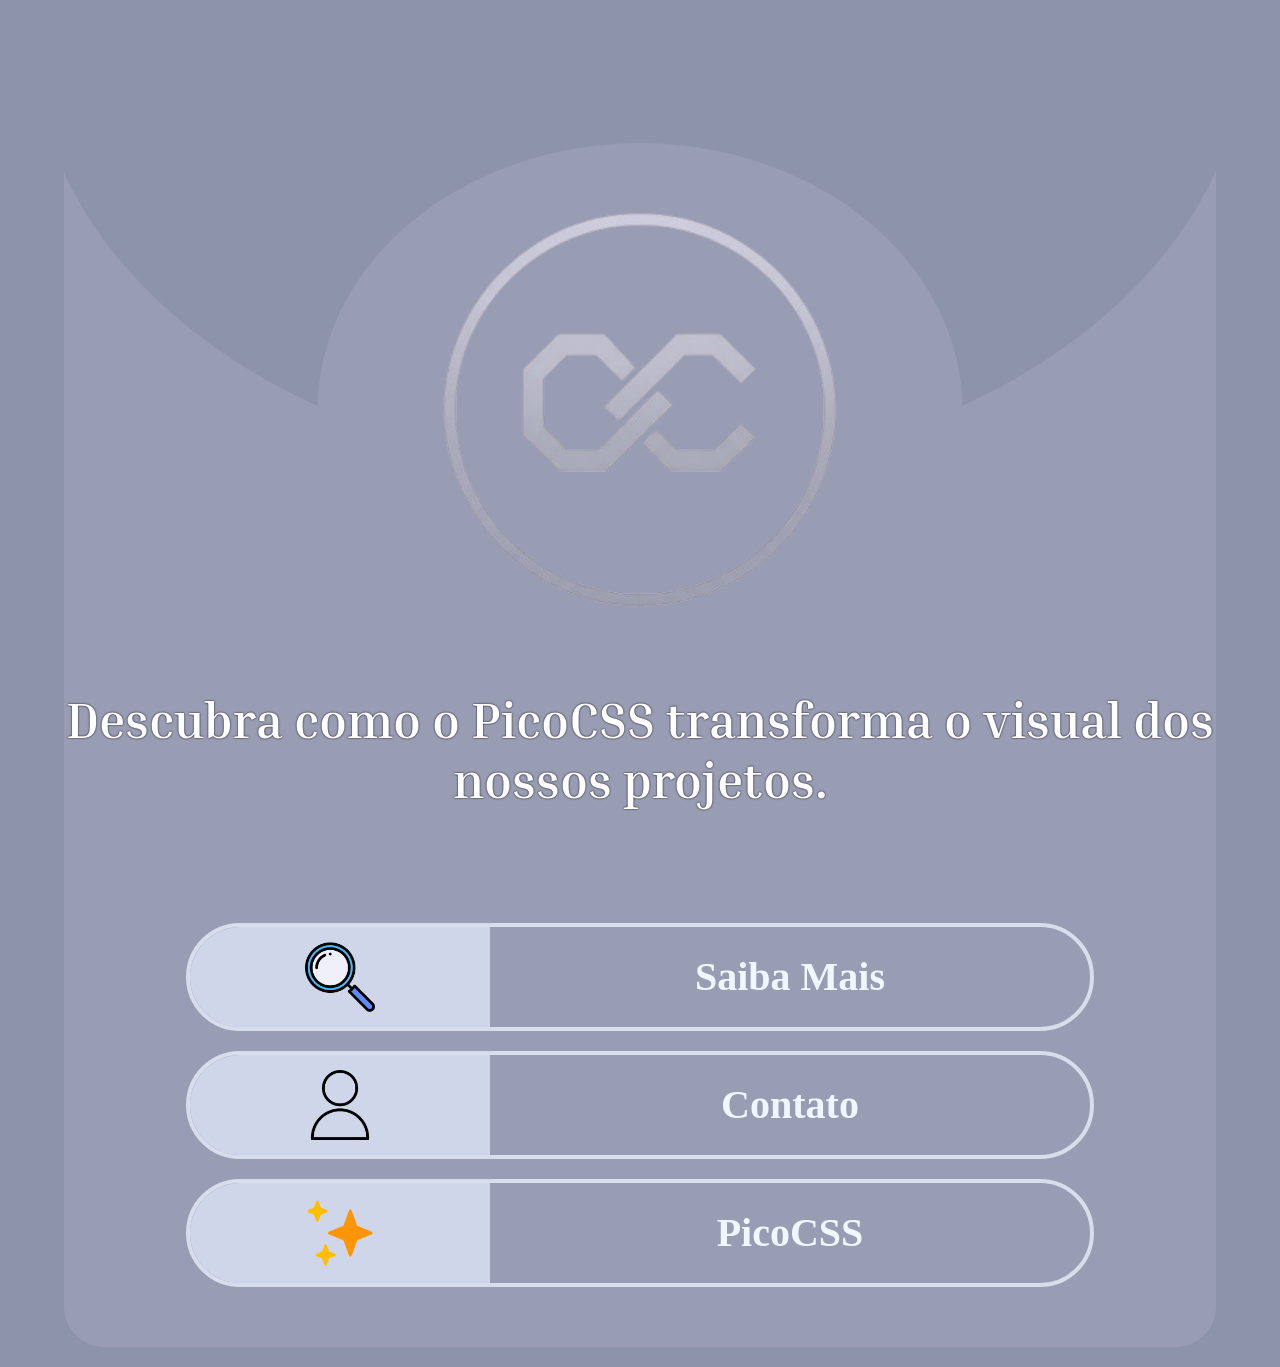
<file: index.html>
<!DOCTYPE html>
<html lang="pt-br">

<head>
    <meta charset="UTF-8">
    <meta name="viewport" content="width=device-width, initial-scale=1.0">
    <title>PicoCss</title>
    <link rel="shortcut icon" href="imagens/pico.png" type="image/x-icon">
    <link rel="stylesheet" href="estilos/style-secund.css">
</head>

<body>
    <header >
        <img id="logo" src="imagens/Logo.png" alt="Logotipo da marca">
    </header>
    <main>
        <h1 class="tituloy">Descubra como o PicoCSS transforma o visual dos nossos projetos.</h1>
        <div class="todosbotoes">
            <div class="botao1">
                <a class="botao" href="Pagina-secund.html">
                <div class="icone">
                    <img src="imagens/lupa.png" alt="Buscar">
                </div>
                <span class="textinho">Saiba Mais</span>
                </a>
            </div>
            <div class="botao1">
                <a class="botao" href="perfil.html">
                <div class="icone">
                    <img src="imagens/user.png" alt="Contato">
                </div>
                <span class="textinho">Contato</span>
                </a>
            </div>
            <div class="botao1">
                <a class="botao" href="pico.html">
                <div class="icone">
                    <img src="imagens/pico.png" alt="pico">
                </div>
                <span class="textinho">PicoCSS</span>
                </a>
            </div>
        </div>
    </main>
</body>
</html>
</file>
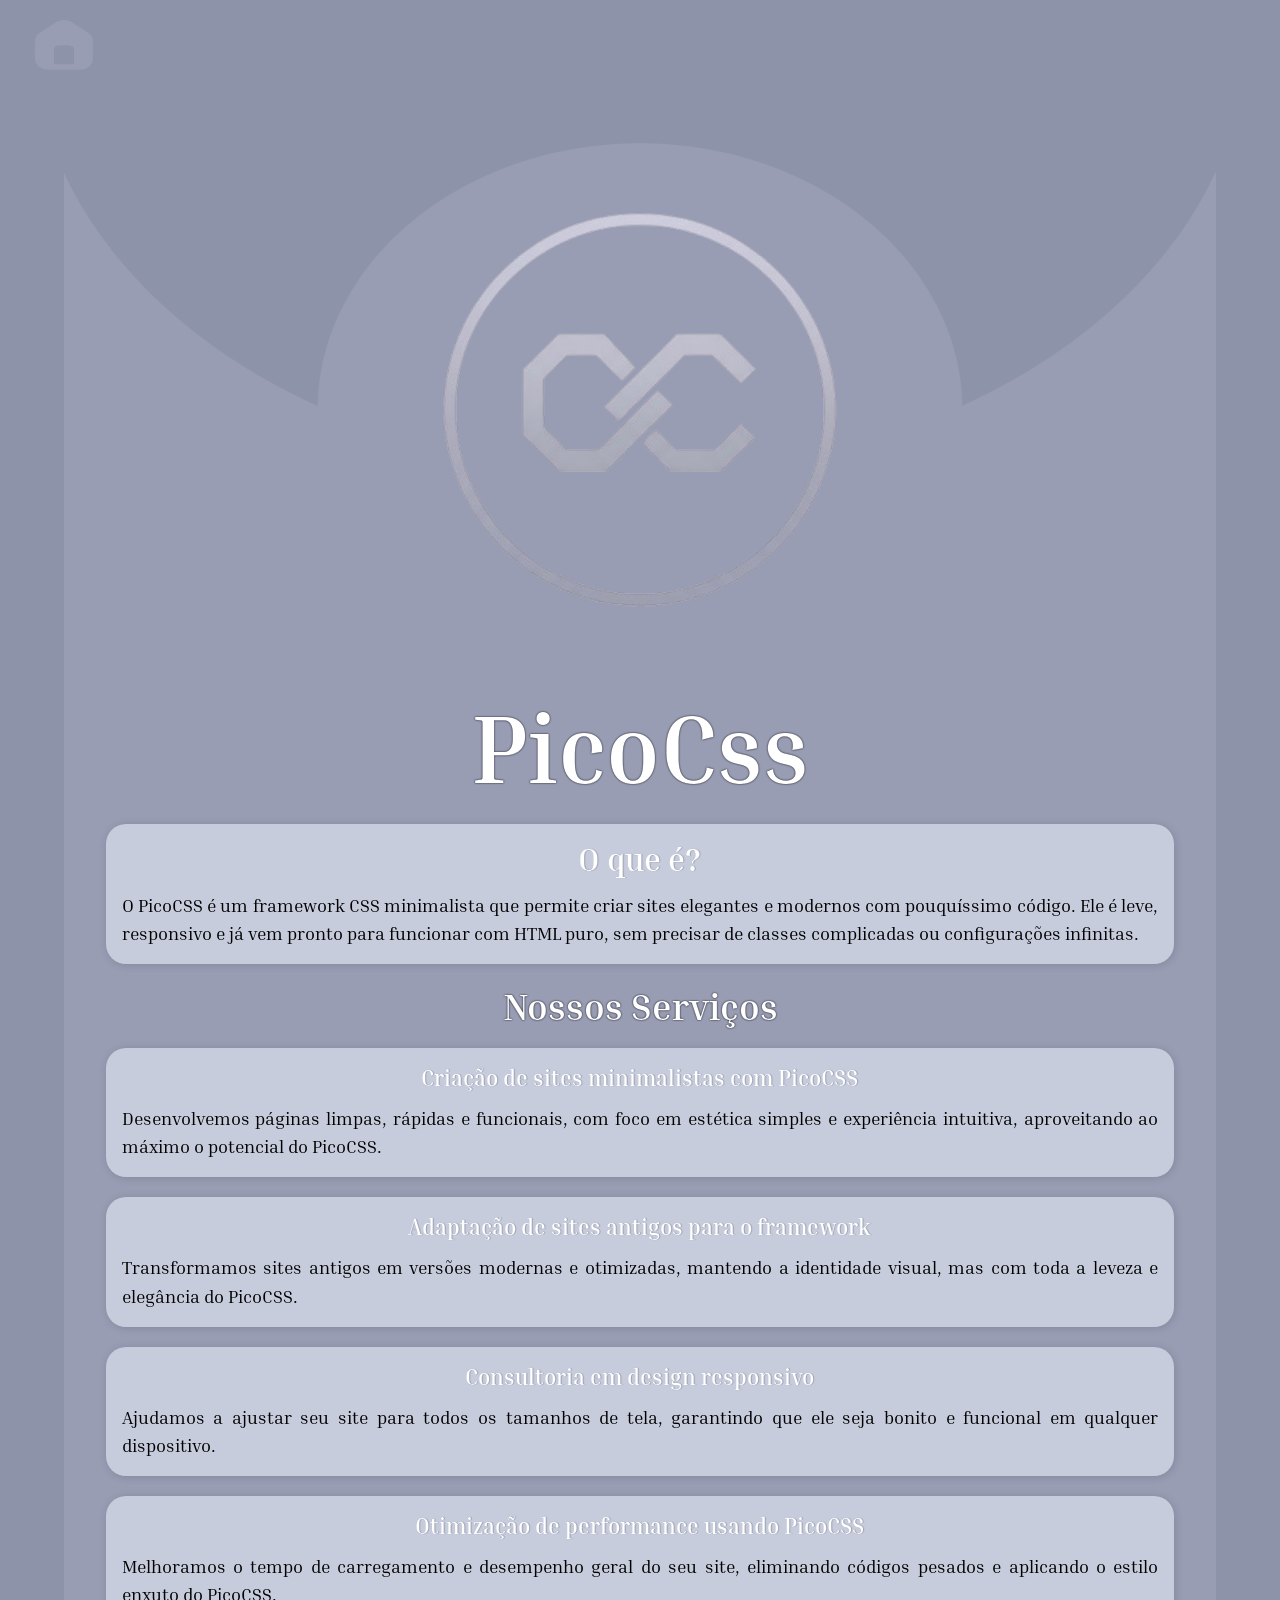
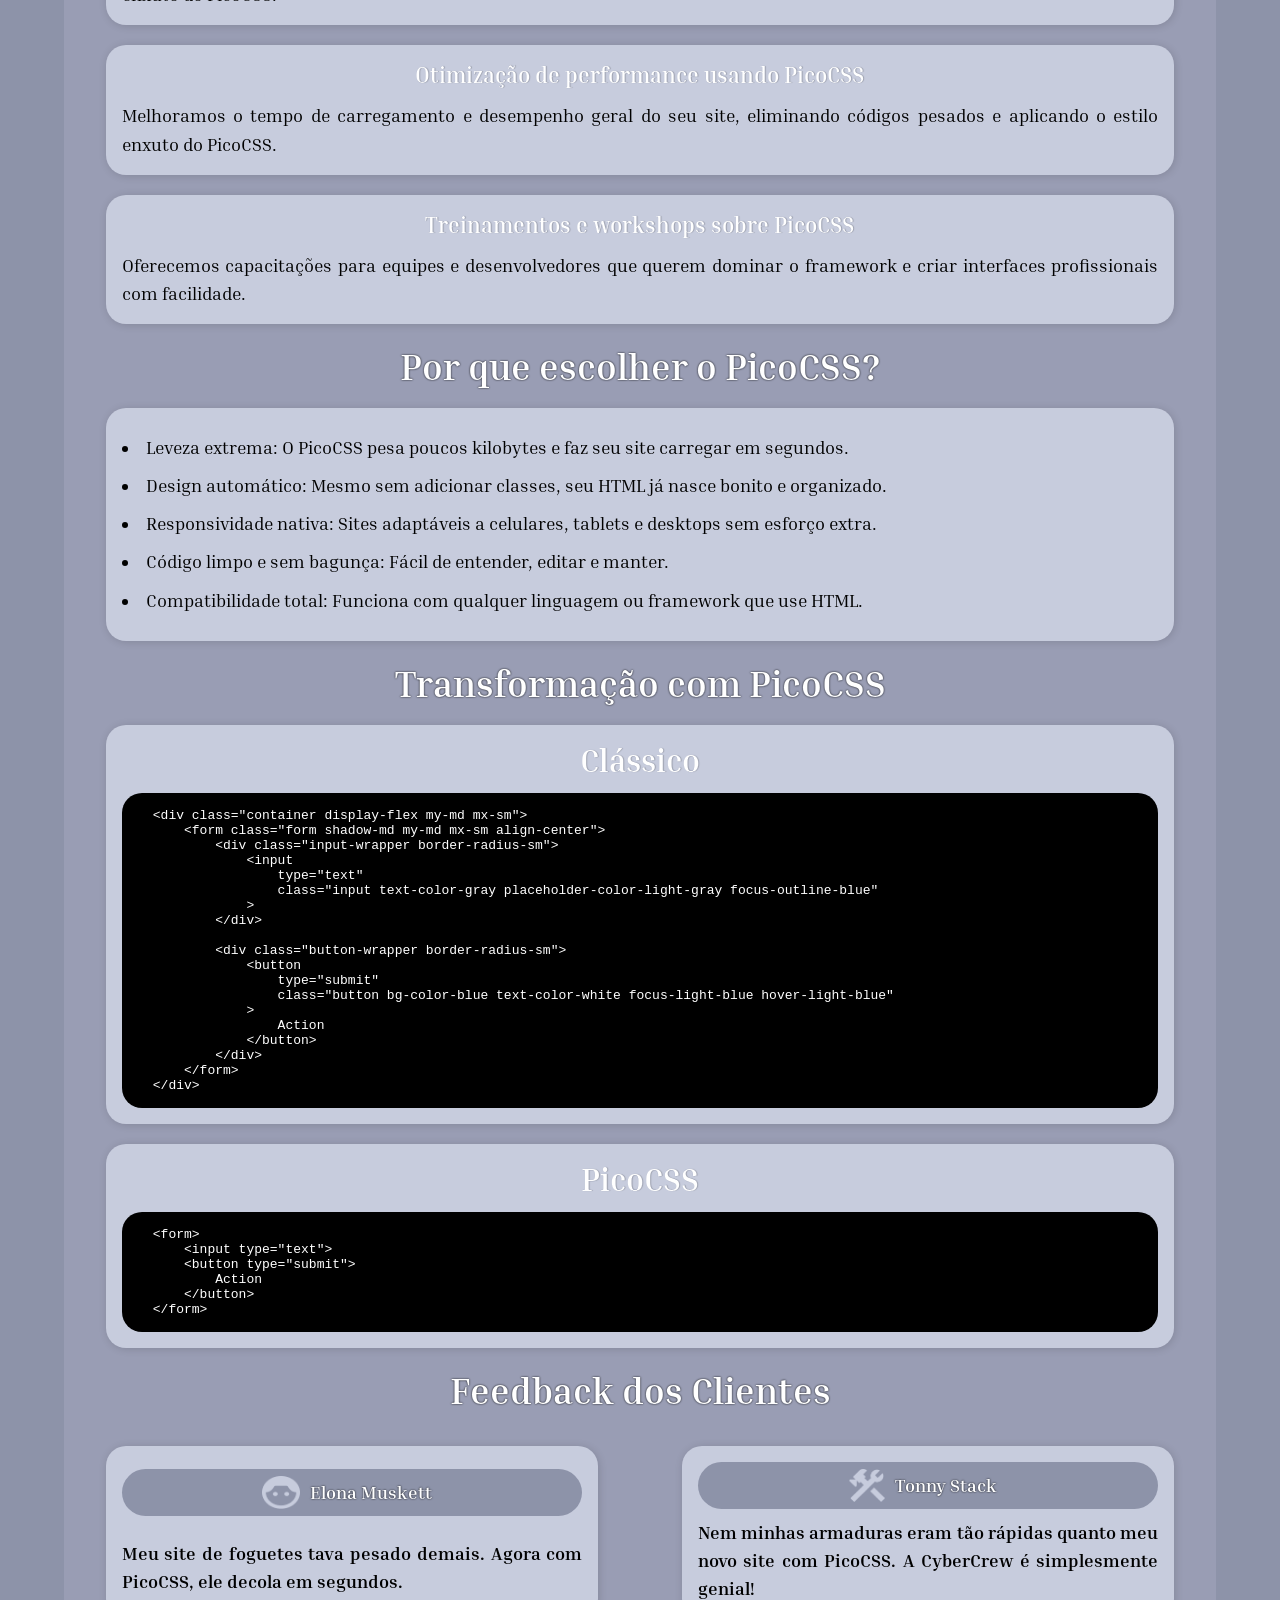
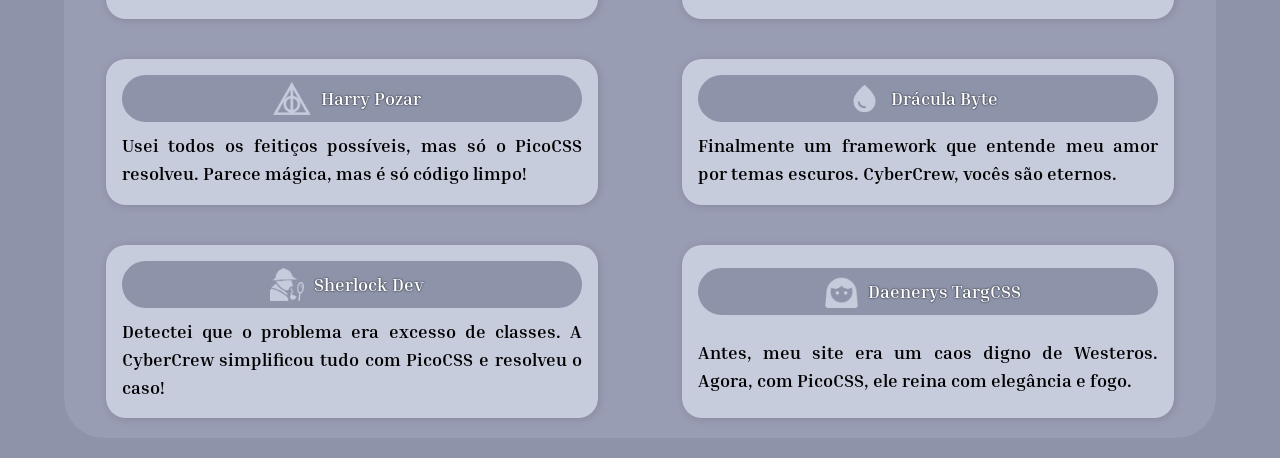
<file: picossc-main/picossc-main/index.html>
<!DOCTYPE html>
<html lang="en">

<head>
    <meta charset="UTF-8">
    <meta name="viewport" content="width=device-width, initial-scale=1.0">
    <title>PicoCss</title>
    <link rel="stylesheet" href="estilos/style-secund.css">
</head>

<body>
    <header >
        <a href="indexprincipal.html"><img id="home" src="imagens/home.png" alt="Voltar"></a>
        <img id="logo" src="imagens/Logo.png" alt="Logotipo da marca">
    </header>
    <main>
        <h1>PicoCss</h1>
        <div id="introducao" class="balao">
            <h3>O que é?</h3>
            <p>O PicoCSS é um framework CSS minimalista que permite criar sites elegantes e modernos com pouquíssimo
                código. Ele é leve, responsivo e já vem pronto para funcionar com HTML puro, sem precisar de classes
                complicadas ou configurações infinitas.</p>
        </div> <!-- Fim da Section-->

        <h2>Nossos Serviços</h2>
        <div id="servicos">
            <div class="balao">
                <h4>Criação de sites minimalistas com PicoCSS</h4>
                <p>Desenvolvemos páginas limpas, rápidas e funcionais, com foco em estética simples e experiência
                    intuitiva, aproveitando ao máximo o potencial do PicoCSS.</p>
            </div>
            <div class="balao">
                <h4>Adaptação de sites antigos para o framework</h4>
                <p>Transformamos sites antigos em versões modernas e otimizadas, mantendo a identidade visual, mas com
                    toda a leveza e elegância do PicoCSS.</p>
            </div>
            <div class="balao">
                <h4>Consultoria em design responsivo</h4>
                <p>Ajudamos a ajustar seu site para todos os tamanhos de tela, garantindo que ele seja bonito e
                    funcional em qualquer dispositivo.</p>
            </div>
            <div class="balao">
                <h4>Otimização de performance usando PicoCSS</h4>
                <p>Melhoramos o tempo de carregamento e desempenho geral do seu site, eliminando códigos pesados e
                    aplicando o estilo enxuto do PicoCSS.</p>
            </div>
            <div class="balao">
                <h4>Otimização de performance usando PicoCSS</h4>
                <p>Melhoramos o tempo de carregamento e desempenho geral do seu site, eliminando códigos pesados e
                    aplicando o estilo enxuto do PicoCSS.</p>
            </div>
            <div class="balao">
                <h4>Treinamentos e workshops sobre PicoCSS</h4>
                <p>Oferecemos capacitações para equipes e desenvolvedores que querem dominar o framework e criar
                    interfaces profissionais com facilidade.</p>
            </div>
        </div> <!-- Fim da Section-->
        <h2>Por que escolher o PicoCSS?</h2>
        <div id="garantia" class="balao">
            <div>
                <ul>
                    <li>Leveza extrema: O PicoCSS pesa poucos kilobytes e faz seu site carregar em segundos.</li>
                    <li>Design automático: Mesmo sem adicionar classes, seu HTML já nasce bonito e organizado.</li>
                    <li>Responsividade nativa: Sites adaptáveis a celulares, tablets e desktops sem esforço extra.</li>
                    <li>Código limpo e sem bagunça: Fácil de entender, editar e manter.</li>
                    <li>Compatibilidade total: Funciona com qualquer linguagem ou framework que use HTML.</li>
                </ul>
            </div>
        </div> <!-- Fim da Section-->

        <h2>Transformação com PicoCSS</h2>
        <div id="funcionalidade">
            <div class="balao">
                <h3>Clássico</h3>
                <div class="codigo">
    <pre><code>
    &lt;div class="container display-flex my-md mx-sm"&gt;
        &lt;form class="form shadow-md my-md mx-sm align-center"&gt;
            &lt;div class="input-wrapper border-radius-sm"&gt;
                &lt;input
                    type="text"
                    class="input text-color-gray placeholder-color-light-gray focus-outline-blue"
                &gt;
            &lt;/div&gt;
    
            &lt;div class="button-wrapper border-radius-sm"&gt;
                &lt;button
                    type="submit"
                    class="button bg-color-blue text-color-white focus-light-blue hover-light-blue"
                &gt;
                    Action
                &lt;/button&gt;
            &lt;/div&gt;
        &lt;/form&gt;
    &lt;/div&gt;
    </code></pre>
                </div>
            </div>
            <div class="balao">
                <h3>PicoCSS</h3>
                <div class="codigo">
    <pre><code>
    &lt;form&gt;
        &lt;input type="text"&gt;
        &lt;button type="submit"&gt;
            Action
        &lt;/button&gt;
    &lt;/form&gt;
    </code></pre>
                </div>
            </div>
        </div> <!-- Fim da Section-->
        <h2>Feedback dos Clientes</h2>
        <div id="feedback">
            <div class="balao">
                <div class="user">
                    <img src="imagens/usuarios/elona.png" alt="Foto de perfil">
                    <strong>Elona Muskett</strong>
                </div>
                <div class="comment">
                    <p>Meu site de foguetes tava pesado demais. Agora com PicoCSS, ele decola em segundos.</p>
                </div>
            </div>
            <div class="balao">
                <div class="user">
                    <img src="imagens/usuarios/tonny.png" alt="Foto de perfil">
                    <strong>Tonny Stack</strong>
                </div>
                <div class="comment">
                    <p>Nem minhas armaduras eram tão rápidas quanto meu novo site com PicoCSS. A CyberCrew é
                        simplesmente genial!</p>
                </div>
            </div>
            <div class="balao">
                <div class="user">
                    <img src="imagens/usuarios/harre.png" alt="Foto de perfil">
                    <strong>Harry Pozar</strong>
                </div>
                <div class="comment">
                    <p>Usei todos os feitiços possíveis, mas só o PicoCSS resolveu. Parece mágica, mas é só código
                        limpo!</p>
                </div>
            </div>
            <div class="balao">
                <div class="user">
                    <img src="imagens/usuarios/drácula.png" alt="Foto de perfil">
                    <strong>Drácula Byte</strong>
                </div>
                <div class="comment">
                    <p>Finalmente um framework que entende meu amor por temas escuros. CyberCrew, vocês são eternos.</p>
                </div>
            </div>
            <div class="balao">
                <div class="user">
                    <img src="imagens/usuarios/sherlock.png" alt="Foto de perfil">
                    <strong>Sherlock Dev</strong>
                </div>
                <div class="comment">
                    <p>Detectei que o problema era excesso de classes. A CyberCrew simplificou tudo com PicoCSS e
                        resolveu o caso!</p>
                </div>
            </div>
            <div class="balao">
                <div class="user">
                    <img src="imagens/usuarios/daenerys.png" alt="Foto de perfil">
                    <strong>Daenerys TargCSS</strong>
                </div>
                <div class="comment">
                    <p>Antes, meu site era um caos digno de Westeros. Agora, com PicoCSS, ele reina com elegância e
                        fogo.</p>
                </div>
            </div>

        </div> <!-- Fim da Section-->
    </main>
</body>

</html>
</file>
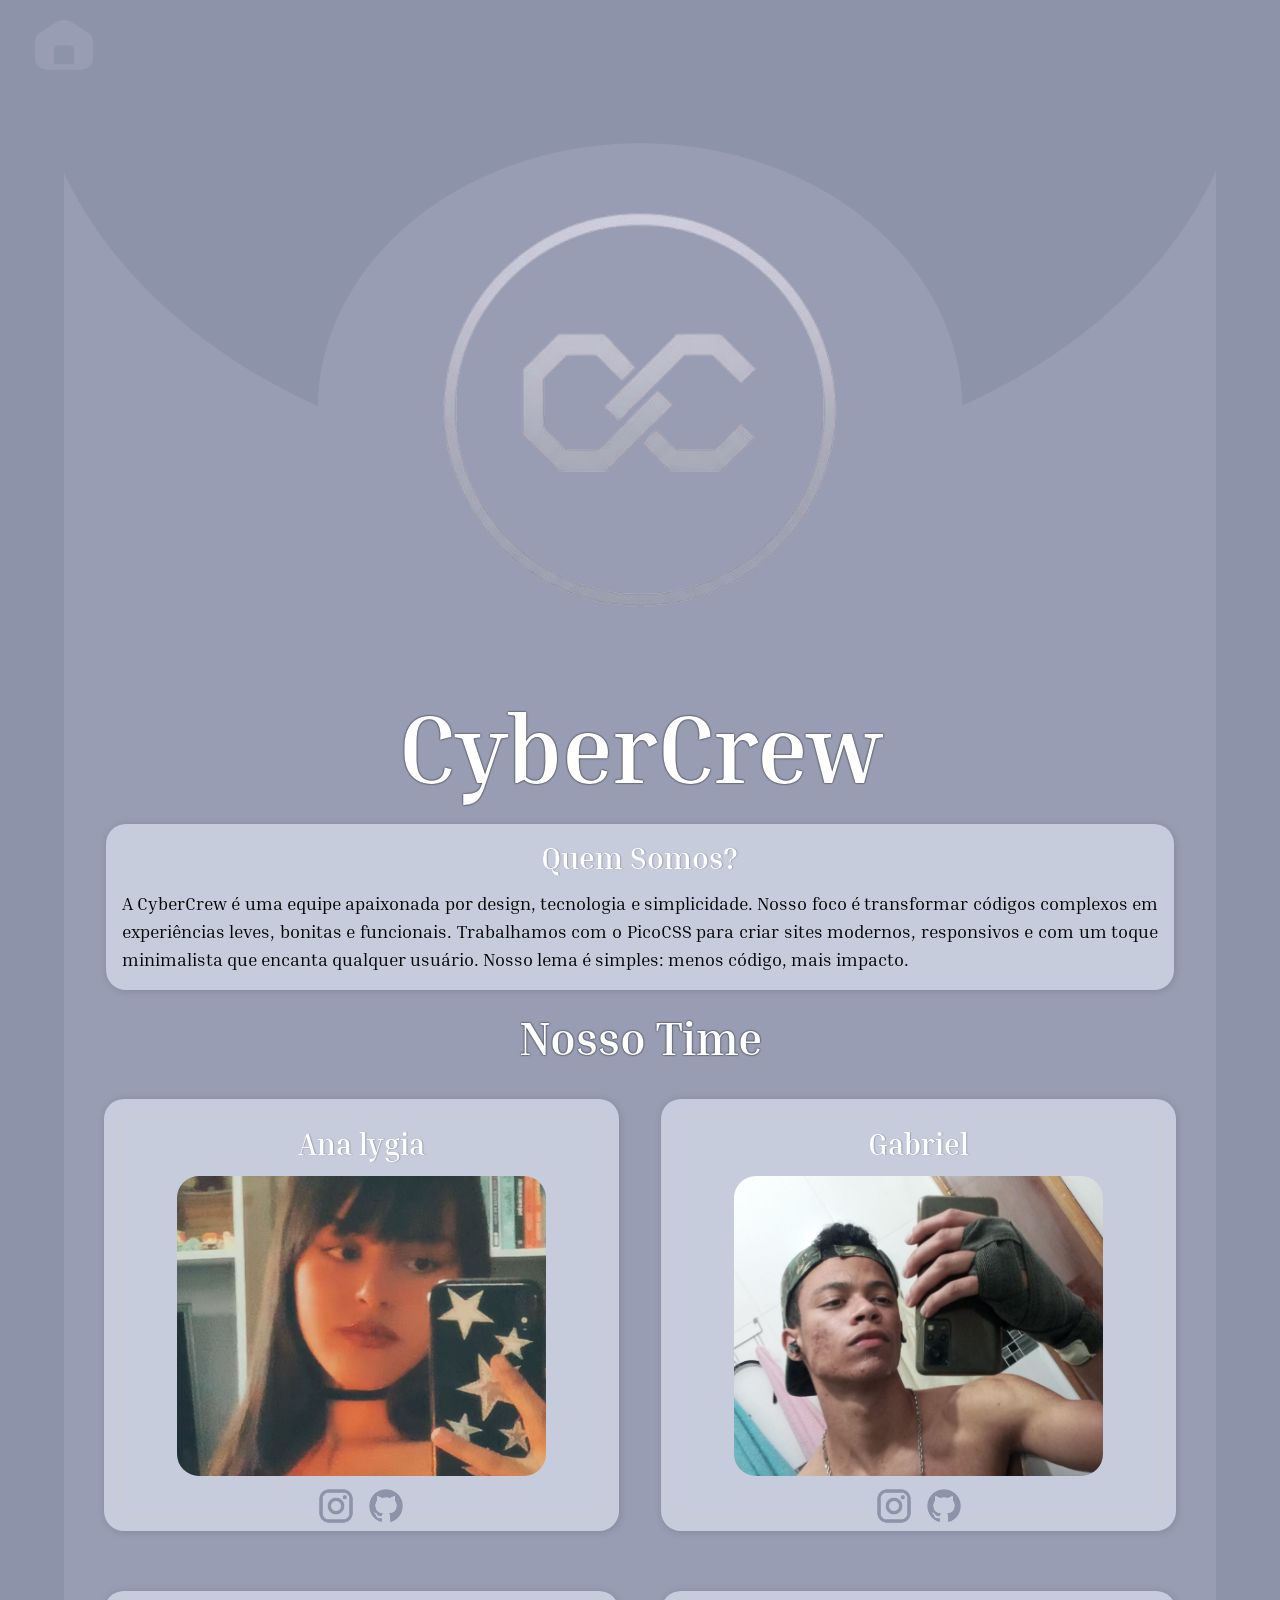
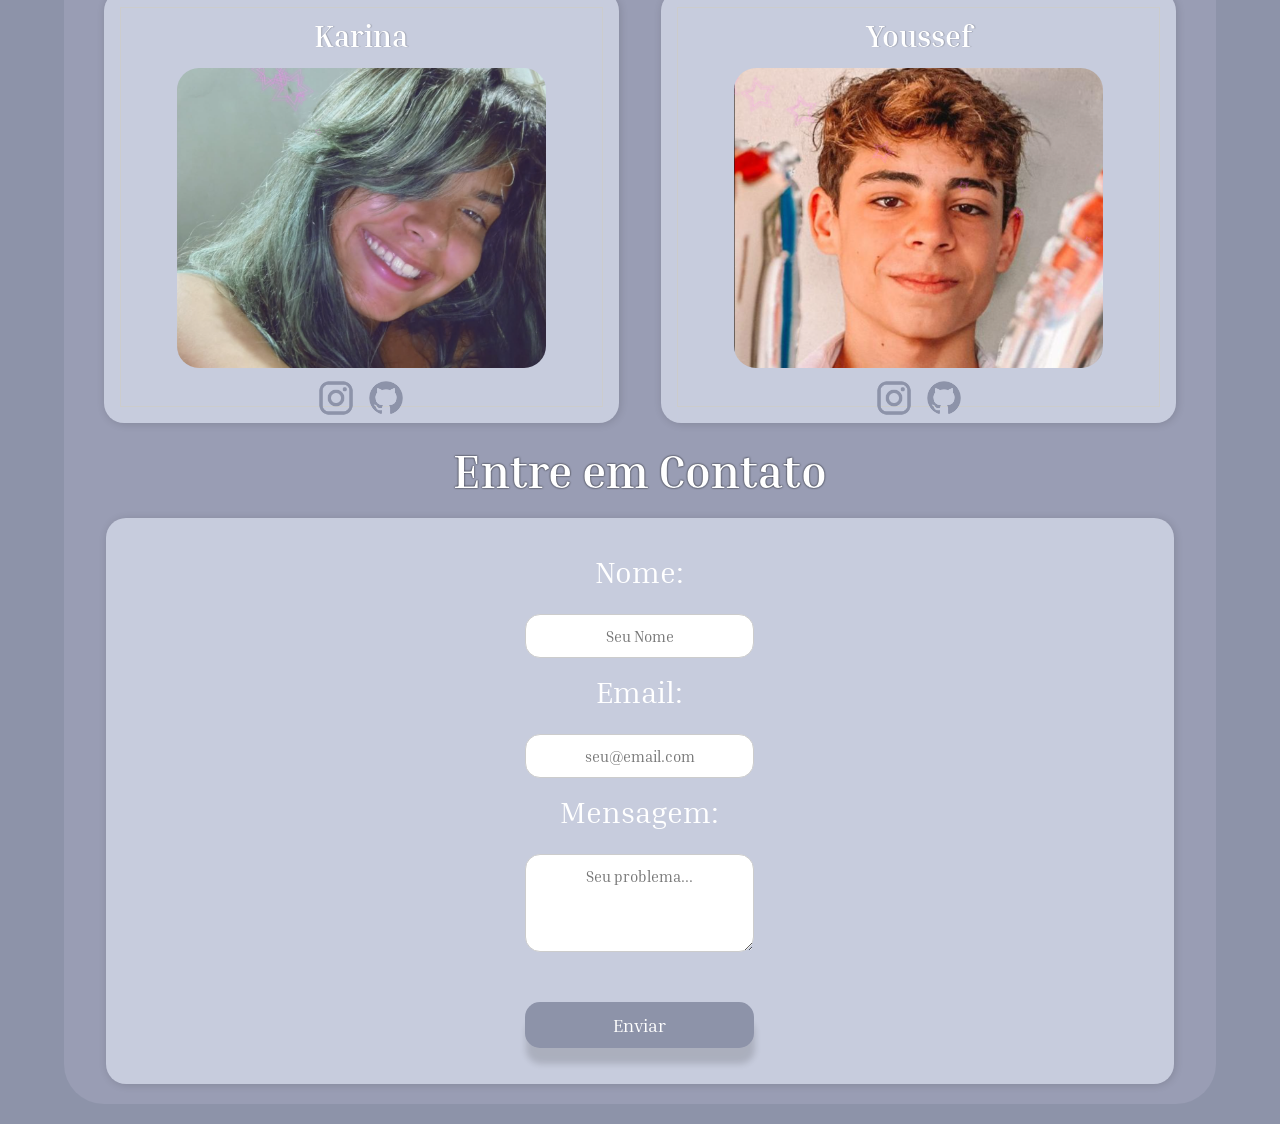
<file: perfil.html>
<!DOCTYPE html>
<html lang="en">

<head>
    <meta charset="UTF-8">
    <meta name="viewport" content="width=device-width, initial-scale=1.0">
    <link rel="stylesheet" href="estilos/perfil.css">
    <link rel="shortcut icon" href="imagens/pico.png" type="image/x-icon">
    <title>Contato</title>
</head>

<body>
    <header>
        <a href="index.html"><img id="home" src="imagens/home.png" alt="Voltar"></a>
        <img id="logo" src="imagens/Logo.png" alt="Logotipo da marca">
    </header>


    <main>
        <h1>CyberCrew</h1>
        <div id="i" class="inicio">
            <h3>Quem Somos?</h3>
            <p> A CyberCrew é uma equipe apaixonada por design, tecnologia e simplicidade. Nosso foco é transformar
                códigos complexos em experiências leves, bonitas e funcionais. Trabalhamos com o PicoCSS para criar
                sites modernos, responsivos e com um toque minimalista que encanta qualquer usuário. Nosso lema é
                simples: menos código, mais impacto.</p>
        </div>

        <h2>Nosso Time</h2>
        <div class="time">
            <div class="balao">
                <div class="membros">
                    <h3> Ana lygia</h3>
                    <img src="imagens/ana.jpg" alt="ana" style="object-position: center top;">

                    <div class="redes">
                        <a href="https://instagram.com/lyazzz.s/"><img src="imagens/insta.png" target="_blank" alt="insta-logo"></a>
                        <a href="https://github.com/AnaLyzgiaReis"><img src="imagens/gthb.png" target="_blank" alt="github-logo"></a>
                    </div>
                </div>
            </div>

            <div class="balao">
                <div class="membros">
                    <h3> Gabriel</h3>
                    <img src="imagens/gb.jpeg" alt="gabriel">
                    <div class="redes">
                        <a href="https://instagram.com/gabriel_rfqx/"><img src="imagens/insta.png" target="_blank" alt="insta-logo"></a>
                        <a href="https://github.com/haisdnsad"><img src="imagens/gthb.png" target="_blank" alt="github-logo"></a>
                    </div>
                </div>
            </div>

            <div class="balao">

                <div class="membros">
                    <h3> Karina</h3>
                    <img src="imagens/me.png" alt="eu">
                    <div class="redes">
                        <a href="https://instagram.com/k.jordan234/"><img src="imagens/insta.png" target="_blank" alt="insta-logo"></a>
                        <a href="https://github.com/Minpur-ra"><img src="imagens/gthb.png" target="_blank" alt="github-logo"></a>
                    </div>
                </div>
            </div>

            <div class="balao">
                <div class="membros">
                    <h3> Youssef</h3>
                    <img src="imagens/y.png" alt="youssef">
                    <div class="redes">
                        <a href="https://instagram.com/youssef.irj/"><img src="imagens/insta.png" target="_blank" alt="insta-logo"></a>
                        <a href="https://github.com/youssefjadallah"><img src="imagens/gthb.png" target="_blank" alt="github-logo"></a>
                    </div>
                </div>
            </div> </div>

            <h2>Entre em Contato</h2>
            <div class="balao">
                

                <section class="forms">
                    <form action="https://formspree.io/f/mkgpyzlq" method="post">
                        <label for="nome">Nome:</label> 
                        <input type="text" id="nome" name="nome" placeholder="Seu Nome" required>

                      <label for="email">Email:</label> 
                        <input type="email" id="email" name="email" placeholder="seu@email.com" required>

                       <label for="mensagem">Mensagem:</label> 
                        <textarea id="mensagem" name="mensagem" rows="4" placeholder="Seu problema..." required></textarea> <br>

                       <button type="submit">Enviar</button>
                    </form>
                </section>

            </div>
        </main>
</body>
       

</html>
</file>
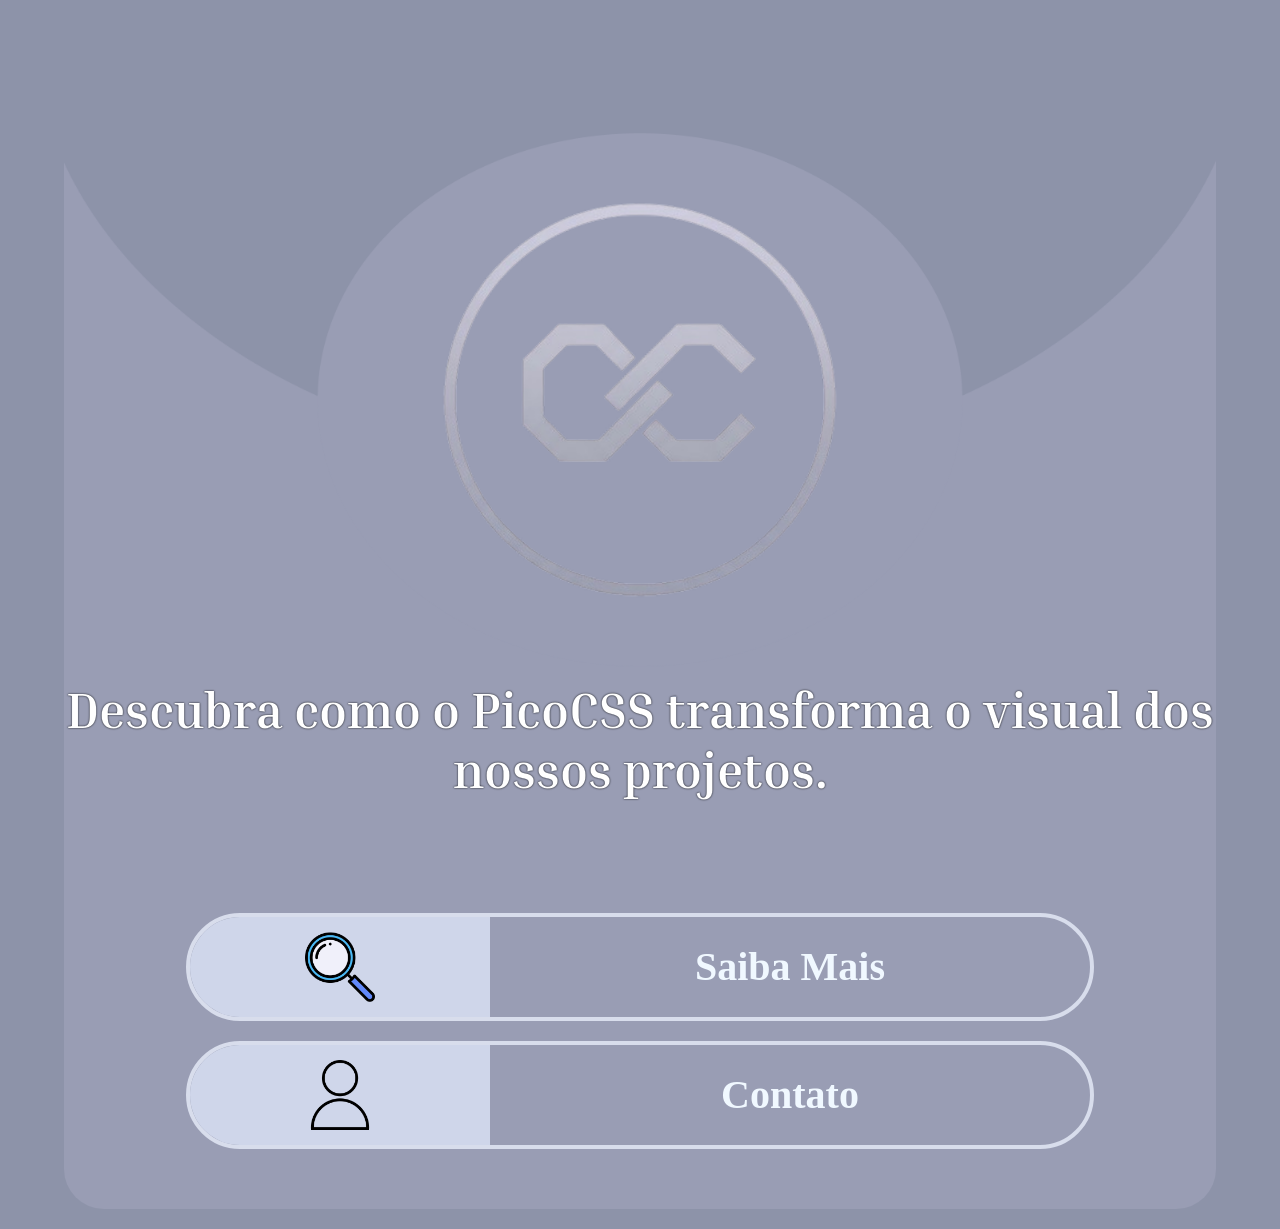
<file: picossc-main/picossc-main/indexprincipal.html>
<!DOCTYPE html>
<html lang="en">

<head>
    <meta charset="UTF-8">
    <meta name="viewport" content="width=device-width, initial-scale=1.0">
    <title>PicoCss</title>
    <link rel="stylesheet" href="estilos/style-secund.css">
</head>

<body>
    <header class="topoy">
        <img id="logo" class="logoy" src="imagens/Logo.png" alt="Logotipo da marca">
    </header>
    <main>
        <h1 class="tituloy">Descubra como o PicoCSS transforma o visual dos nossos projetos.</h1>

        <div class="todosbotoes">
            <div class="botao1">
                <a class="botao" href="index.html">
                <div class="icone">
                    <img src="imagens/lupa.png" alt="Buscar">
                </div>
                <span class="textinho">Saiba Mais</span>
            </a>
            </div>
            <div class="botao2">
                <a class="botao" href="perfil.html">
                <div class="icone">
                    <img src="imagens/user.png" alt="Contato">
                </div>
                <span class="textinho">Contato</span>
            </a>
            </div>
        </div>
    </main>
</body>

</html>
</file>
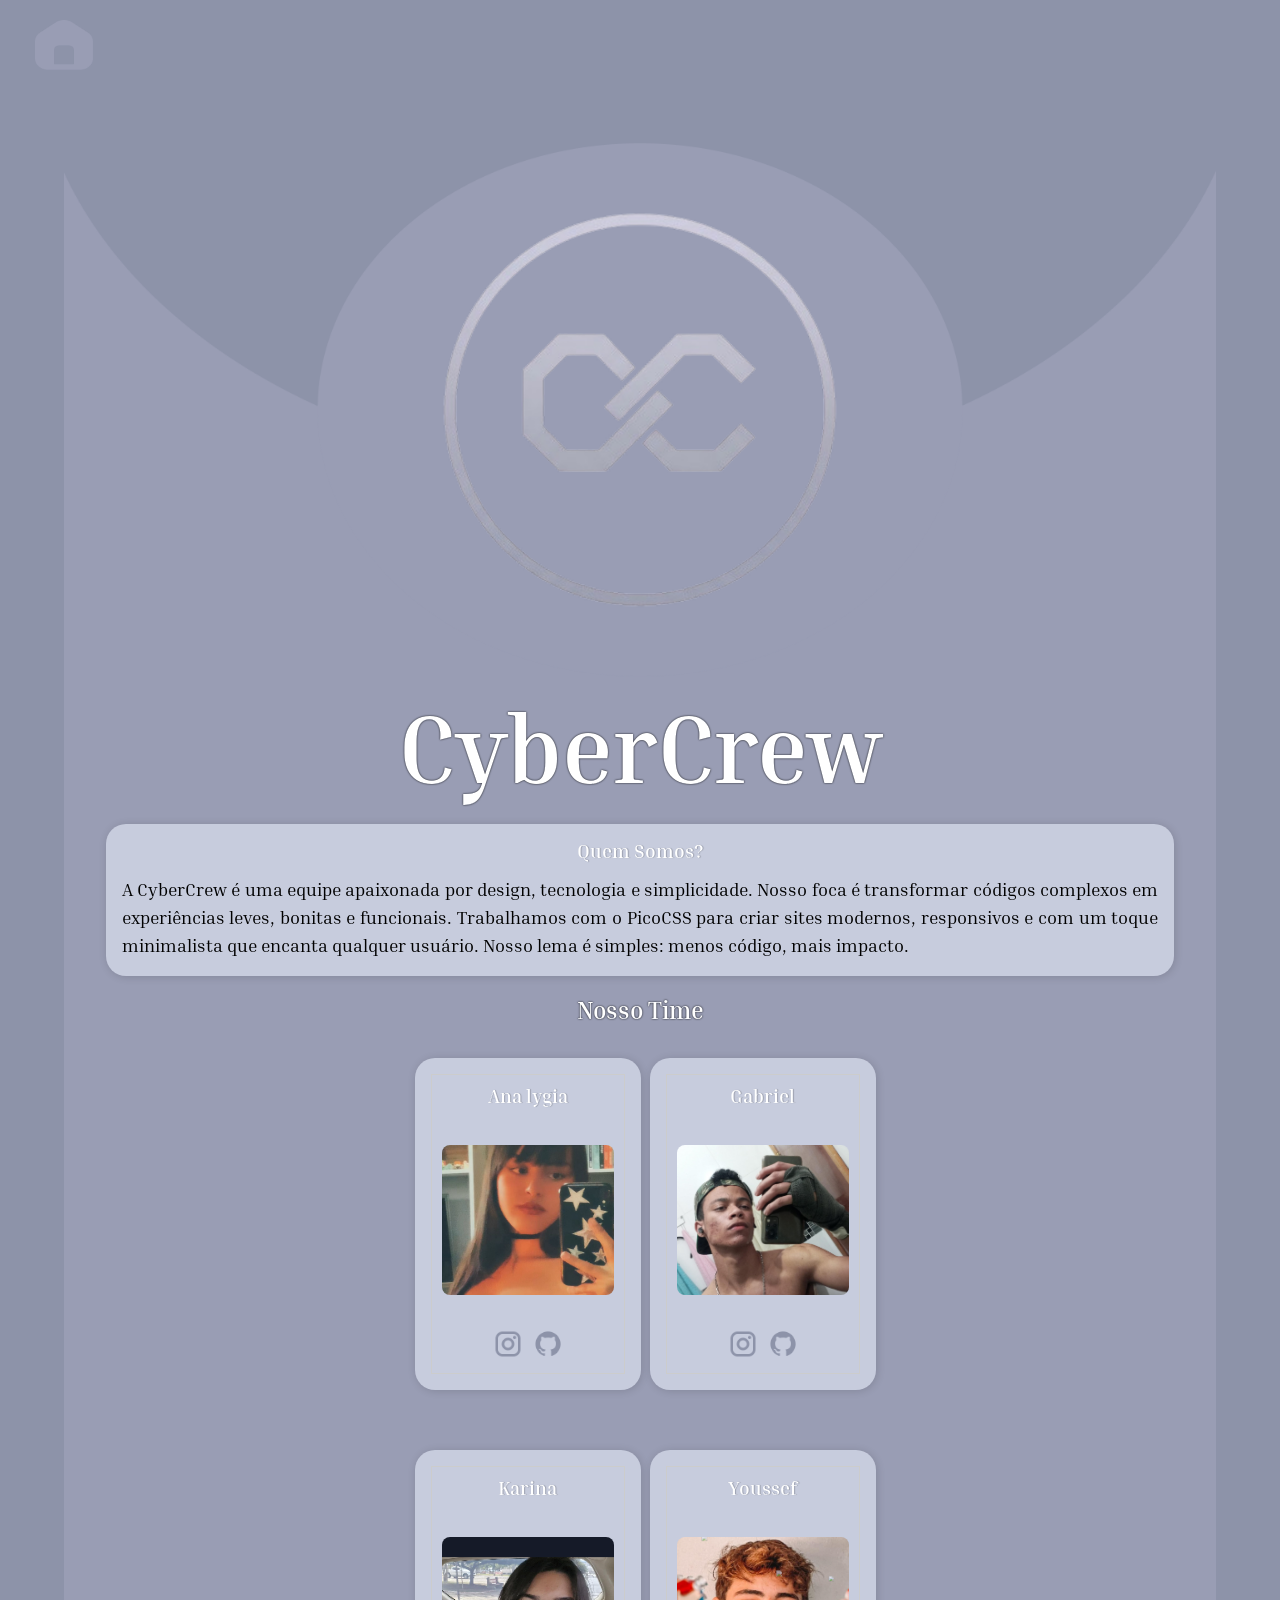
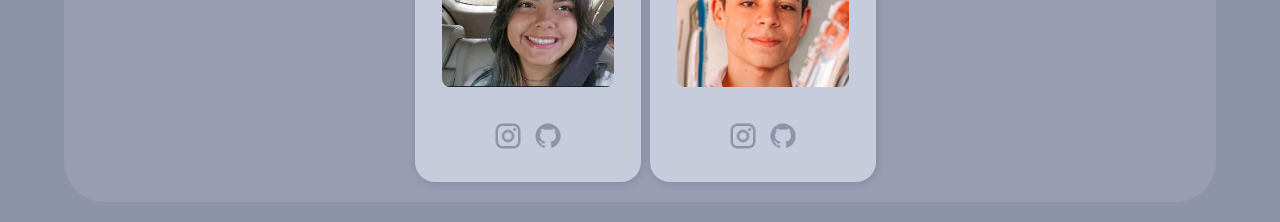
<file: picossc-main/picossc-main/perfil.html>
<!DOCTYPE html>
<html lang="en">

<head>
    <meta charset="UTF-8">
    <meta name="viewport" content="width=device-width, initial-scale=1.0">
    <link rel="stylesheet" href="estilos/perfil.css">
    <title>Contato</title>
</head>

<body>
    <header>
        <a href="indexprincipal.html"><img id="home" src="imagens/home.png" alt="Voltar"></a>
        <img id="logo" src="imagens/Logo.png" alt="Logotipo da marca">
    </header>


    <main>
        <h1>CyberCrew</h1>
        <div id="i" class="inicio">
            <h3>Quem Somos?</h3>
            <p> A CyberCrew é uma equipe apaixonada por design, tecnologia e simplicidade. Nosso foca é transformar
                códigos complexos em experiências leves, bonitas e funcionais. Trabalhamos com o PicoCSS para criar
                sites modernos, responsivos e com um toque minimalista que encanta qualquer usuário. Nosso lema é
                simples: menos código, mais impacto.</p>
        </div>

        <h2>Nosso Time</h2>
        <div class="time">
            <div class="balao">
                <div class="membros">
                    <h3> Ana lygia</h3>
                    <img src="imagens/ana.jpg" alt="ana">

                    <div class="redes">
                        <a href="instagram.com/lyazzz.s/"><img src="imagens/insta.png" alt="insta-logo"></a>
                        <a href="github.com/AnaLyzgiaReis"><img src="imagens/gthb.png" alt="github-logo"></a>
                    </div>
                </div>
            </div>

            <div class="balao">
                <div class="membros">
                    <h3> Gabriel</h3>
                    <img src="imagens/gb.jpeg" alt="gabriel">
                    <div class="redes">
                        <a href="instagram.com/gabriel_rfqx/"><img src="imagens/insta.png" alt="insta-logo"></a>
                        <a href="github.com/haisdnsad"><img src="imagens/gthb.png" alt="github-logo"></a>
                    </div>
                </div>
            </div>

            <div class="balao">

                <div class="membros">
                    <h3> Karina</h3>
                    <img src="imagens/eu.png" alt="eu">
                    <div class="redes">
                        <a href="instagram.com/k.jordan234/"><img src="imagens/insta.png" alt="insta-logo"></a>
                        <a href="github.com/Minpur-ra"><img src="imagens/gthb.png" alt="github-logo"></a>
                    </div>
                </div>
            </div>

            <div class="balao">
                <div class="membros">
                    <h3> Youssef</h3>
                    <img src="imagens/you.png" alt="youssef">
                    <div class="redes">

                        <a href="instagram.com/youssef.irj/"><img src="imagens/insta.png" alt="insta-logo"></a>
                        <a href="github.com/youssefjadallah"><img src="imagens/gthb.png" alt="github-logo"></a>
                    </div>
                </div>
            </div>
        </div>
    </main>
</body>

</html>
</file>
<file: estilos/style-secund.css>
@charset "UTF-8";

@import url('https://fonts.googleapis.com/css2?family=Inria+Serif:wght@400;700&display=swap');

:root{
    --fundo-principal: #8D93A9;
    --fundo-secundario: #999DB4;
    --baloes: #C7CCDD;
    --titulos: #FFFFFF;
    --texto: #000000;
}
*{
    padding: 0% ;
    margin: 0 ;
}
h1, h2, h3, h4, h5, h6, strong{
    color: var(--titulos) !important;
    font-family: "Inria Serif", serif !important;
    font-weight: 700 ;
    text-align: center;
    -webkit-text-stroke-width: 0.1px;
    -webkit-text-stroke-color: #828CA9;
    text-shadow: 1px 0px 1px #00000033;
    margin-bottom: 14px !important;
}
h1, h2, strong{
    text-shadow: 0px 0px 2px black;
}
p, li{
    font-family: "Inria Serif", serif !important;
    font-weight: 400 !important;
    color: var(--texto) !important;
    line-height: 1.6em;
    text-align: justify;
    font-size: 1.1em;
}   
body{
    background-color: var(--fundo-principal);
    width: 100%;
    height: 100%;
    display: grid;
    grid-template: repeat(2, auto) / minmax(5%, auto) minmax(20px, 1259px) minmax(5%, auto);
}
header{ 
    padding: 0%!important;
    background-color: var(--fundo-secundario);
    position: relative;
    grid-area: 1 / 2 / span 1 / span 1;
}
header #logo{
    width: 100%;
}
header #home{
    height: 50px;
    position: absolute;
    transform: translateX(-50%);
    z-index: 1;
    top: 20px;
    left: 0;
}

main{
    grid-area: 2 / 2 / span 1/ span 1;
    background-color: var(--fundo-secundario);
    border-radius: 0px 0px 40px 40px;
    margin-bottom: 20px;
}
main h1{
    font-size: 6em ;
}
main .balao{
    background-color: var(--baloes);
    border-radius: 20px;
    width: 90%;
    margin: 20px auto;
    padding: 16px;
    box-shadow: 1px 1px 9px #00000024;
}
main .balao h4, .balao h5{
    font-size: 1.4em;
}
main h3{
    font-size: 2em;
}
main h2{
    font-size: 2.3em;
}

main #garantia li{
    list-style-position: inside;
    list-style-type: disc;
    margin: 10px 0px;
}
main #funcionalidade .codigo{
    background-color: black;
    color: white;
    border-radius: 20px;
}

main #feedback{
    display: flex;
    flex-flow: row wrap;
    justify-content: space-around;
}
main #feedback .balao{
    width: 40%;
    display: flex;
    flex-flow: column nowrap;
    justify-content: space-around;
}
main #feedback .user{
    padding: 5px;
    display: flex;
    justify-content: center !important;
    align-items: center !important;
    background-color: var(--fundo-principal);
    border-radius: 40px;
    gap: 10px;
}
main #feedback .user img{
    height: 50px;
    border-radius: 50%;
}
main #feedback .user strong{
    margin-bottom: 0px !important;
    font-size: 1.1em;
}
main #feedback .comment > p{
    margin: 10px 0px 0px 0px;
    font-family: "Inria Serif", serif;
    font-weight: 700;
}



/* youssef: */

.topoy{
    margin-top: 70px;
}
.logoy{
    margin-top: -80px;
}

:root {
  --borda: #d8ddec;
  --botao: #cfd6ea;
  --botao2: #8D93A9;
}

.botao {
  width: 900px;
  height: 100px;
  border: 4px solid var(--borda);
  border-radius: 999px;
  display: flex;
  align-items: center;
  text-decoration: none;
  overflow: hidden;
}

.icone {
  width: 300px;
  height: 100px;
  background: var(--botao);
  display: flex;
  align-items: center;
  justify-content: center;
}

.icone img {
  width: 70px;
  height: 70px;
}

.botao span {
  flex: 1;
  height: 100%;
  display: flex;
  align-items: center;
  justify-content: center;
  font-family: "Merriweather", serif;
  font-weight: 700;
  font-size: 40px;
  color: aliceblue;
}

.botao:hover span {
  filter: brightness(1.05);
}

.todosbotoes{
    display: flex;
    flex-direction: column;
    align-items: center;
    justify-content: center;
    padding-top: 100px;
    gap: 20px;
    margin-bottom: 60px;
}

.botao1 :hover{
  scale: 1.10;
}
.botao2 :hover{
  scale: 1.10;
}
.tituloy{
    font-size: 50px;
}
.botao3 :hover{
    scale: 1.10;
}
</file>
<file: picossc-main/picossc-main/estilos/style-secund.css>
@charset "UTF-8";

@import url('https://fonts.googleapis.com/css2?family=Inria+Serif:wght@400;700&display=swap');

:root{
    --fundo-principal: #8D93A9;
    --fundo-secundario: #999DB4;
    --baloes: #C7CCDD;
    --titulos: #FFFFFF;
    --texto: #000000;
}
*{
    padding: 0%;
    margin: 0;
}
h1, h2, h3, h4, h5, h6, strong{
    color: var(--titulos);
    font-family: "Inria Serif", serif;
    font-weight: 700;
    text-align: center;
    -webkit-text-stroke-width: 0.1px;
    -webkit-text-stroke-color: #828CA9;
    text-shadow: 1px 0px 1px #00000033;
    margin-bottom: 14px;
}
h1, h2, strong{
    text-shadow: 0px 0px 2px black;
}
p, li{
    font-family: "Inria Serif", serif;
    font-weight: 400;
    color: var(--texto);
    line-height: 1.6em;
    text-align: justify;
    font-size: 1.1em;
}   
body{
    background-color: var(--fundo-principal);
    width: 100%;
    height: 100%;
    display: grid;
    grid-template: repeat(2, auto) / minmax(5%, auto) minmax(20px, 1259px) minmax(5%, auto);
}
header{ 
    background-color: var(--fundo-secundario);
    position: relative;
    grid-area: 1 / 2 / span 1 / span 1;
}
header #logo{
    width: 100%;
}
header #home{
    height: 50px;
    position: absolute;
    transform: translateX(-50%);
    z-index: 1;
    top: 20px;
    left: 0;
}

main{
    grid-area: 2 / 2 / span 1/ span 1;
    background-color: var(--fundo-secundario);
    border-radius: 0px 0px 40px 40px;
    margin-bottom: 20px;
}
main h1{
    font-size: 6em;
}
main .balao{
    background-color: var(--baloes);
    border-radius: 20px;
    width: 90%;
    margin: 20px auto;
    padding: 16px;
    box-shadow: 1px 1px 9px #00000024;
}
main .balao h4, .balao h5{
    font-size: 1.4em;
}
main h3{
    font-size: 2em;
}
main h2{
    font-size: 2.3em;
}
main #garantia ul{
    list-style-position: inside;
}
main #garantia li{
        margin: 10px 0px;
}
main #funcionalidade .codigo{
    background-color: black;
    color: white;
    border-radius: 20px;
}

main #feedback{
    display: flex;
    flex-flow: row wrap;
    justify-content: space-around;
}
main #feedback .balao{
    width: 40%;
    display: flex;
    flex-flow: column nowrap;
    justify-content: space-around;
}
main #feedback .user{
    padding: 7px;
    display: flex;
    justify-content: center;
    align-items: center;
    background-color: var(--fundo-principal);
    border-radius: 40px;
}
main #feedback .user img{
    height: 33px;
}
main #feedback .user strong{
    margin: 0 10px;
    font-size: 1.1em;
}
main #feedback .comment > p{
    margin: 10px 0px 0px 0px;
    font-family: "Inria Serif", serif;
    font-weight: 700;
}



/* youssef: */

.topoy{
    margin-top: 70px;
}
.logoy{
    margin-top: -80px;
}

:root {
  --borda: #d8ddec;
  --botao: #cfd6ea;
  --botao2: #8D93A9;
}

.botao {
  width: 900px;
  height: 100px;
  border: 4px solid var(--borda);
  border-radius: 999px;
  display: flex;
  align-items: center;
  text-decoration: none;
  overflow: hidden;
}

.icone {
  width: 300px;
  height: 100px;
  background: var(--botao);
  display: flex;
  align-items: center;
  justify-content: center;
}

.icone img {
  width: 70px;
  height: 70px;
}

.botao span {
  flex: 1;
  height: 100%;
  display: flex;
  align-items: center;
  justify-content: center;
  font-family: "Merriweather", serif;
  font-weight: 700;
  font-size: 40px;
  color: aliceblue;
}

.botao:hover span {
  filter: brightness(1.05);
}

.todosbotoes{
    display: flex;
    flex-direction: column;
    align-items: center;
    justify-content: center;
    padding-top: 100px;
    gap: 20px;
    margin-bottom: 60px;
}

.botao1 :hover{
  scale: 1.10;
}
.botao2 :hover{
  scale: 1.10;
}
.tituloy{
    font-size: 50px;
}
</file>
<file: estilos/perfil.css>
@charset "UTF-8";

@import url('https://fonts.googleapis.com/css2?family=Inria+Serif:wght@400;700&display=swap');


:root {
    --fundo-principal: #8D93A9;
    --fundo-secundario: #999DB4;
    --baloes: #C7CCDD;
    --titulos: #FFFFFF;
    --texto: #000000;
}

* {
    padding: 0%;
    margin: 0;
}

h1,
h2,
h3,
h4,
h5,
h6,
strong {
    color: var(--titulos);
    font-family: "Inria Serif", serif;
    font-weight: 700;
    text-align: center;
    -webkit-text-stroke-width: 0.1px;
    -webkit-text-stroke-color: #828CA9;
    text-shadow: 1px 0px 1px #00000033;
    margin-bottom: 14px;
}

h2 {
    text-align: center;
    font-size: 46px;
}

h3 {
    font-size: 30px;
}

h1,
h2,
strong {
    text-shadow: 0px 0px 2px black;
}

p,
li {
    font-family: "Inria Serif", serif;
    font-weight: 400;
    color: var(--texto);
    line-height: 1.6em;
    text-align: justify;
    font-size: 1.1em;
}



body {
    background-color: var(--fundo-principal);
    width: 100%;
    height: 100%;
    display: grid;
    grid-template: repeat(2, auto) / minmax(5%, auto) minmax(20px, 1259px) minmax(5%, auto);
}

header {
    background-color: var(--fundo-secundario);
    position: relative;
    grid-area: 1 / 2 / span 1 / span 1;
}

header #logo {
    width: 100%;
}

header #home {
    height: 50px;
    position: absolute;
    transform: translateX(-50%);
    z-index: 1;
    top: 20px;
    left: 0;
}


main {
    grid-area: 2 / 2 / span 1 / span 1;
    background-color: var(--fundo-secundario);
    border-radius: 0px 0px 40px 40px;
    margin-bottom: 20px;
}

main h1 {
    font-size: 6em;
}

main .inicio {
    background-color: var(--baloes);
    border-radius: 20px;
    width: 90%;
    margin: 20px auto;
    padding: 16px;
    box-shadow: 1px 1px 9px #00000024;
}

main .time {
    display: grid;
    grid-template-columns: repeat(2, 1fr);
    gap: 20px;
    width: 95%;
    margin: auto;
}

main .membros {
    width: 100%;
    height: 400px;
    border: 1px solid #ccc;
    padding: 10px;
    box-sizing: border-box;
    display: flex;
    flex-direction: column;
    justify-content: space-between;
    align-items: center;
}

main .membros img {
    width: 80%;
    height: 300px;
    object-fit: cover;
    border-radius: 22px;
    padding: 0.5 rem;
}

main .membros h3 {
    text-align: center;
}

main .balao {
    background-color: var(--baloes);
    border-radius: 20px;
    width: 90%;
    height: auto;
    margin: 20px auto;
    padding: 16px;
    box-shadow: 1px 1px 9px #00000024;
}

main .redes {
    display: flex;
    gap: 10px;
    justify-content: center;
    margin-top: 10px;
}

main .redes img {
    width: 40px;
    height: 40px;
    object-fit: contain;
    transition: transform 0.2s ease;
}

main .redes img:hover {
    transform: scale(1.1);
}

main .form {
    display: grid;
    grid-template-columns: repeat(2, 1fr);
    width: 95%;
    background-color: var(--baloes);
    border-radius: 25px;
    display: grid;
    gap: 20px;
    margin: auto;
}

.forms {
    gap: 1rem;
    display: grid;
    flex-direction: column;
    align-items: center;
    justify-content: center;
    padding: 20px;

}

.forms label {
    font-family: "Inria Serif", serif;
    font-size: 30px;
    margin-bottom: 8px;
    display: block;
    text-align: center;
    color: #FFFFFF;
}

main .forms input,
main .forms textarea {

    text-align: center;
    border: none;
    border-radius: 15px;
    font-family: "Inria Serif", serif;
    font-size: 15px;
    width: 100%;
    padding: 12px 16px;
    border: 1px solid #ccc;
    box-sizing: border-box;
}


.forms form {
  display: grid;
  grid-template-columns: 1fr;
  gap: 1rem;
  width: 100%;
  max-width: 500px;
  margin: auto;
}

.forms button {
  background-color: var(--fundo-principal);
  color: var(--titulos);
  border: none;
  border-radius: 15px;
  padding: 12px 16px;
  font-family: "Inria Serif", serif;
  font-size: 18px;
  cursor: pointer;
  box-shadow: 1px 1pc 6px #00000024;
  transition: transform 0.3s ease-in-out,  background-color 0.3s ease;
}
.forms button:hover {
  background-color: var(--fundo-secundario);
  transform: scale(1.5);
}
</file>
<file: picossc-main/picossc-main/estilos/perfil.css>
@charset "UTF-8";

@import url('https://fonts.googleapis.com/css2?family=Inria+Serif:wght@400;700&display=swap');


:root{
    --fundo-principal: #8D93A9;
    --fundo-secundario: #999DB4;
    --baloes: #C7CCDD;
    --titulos: #FFFFFF;
    --texto: #000000;
}

*{
    padding: 0%;
    margin: 0;
}
h1, h2, h3, h4, h5, h6, strong{
    color: var(--titulos);
    font-family: "Inria Serif", serif;
    font-weight: 700;
    text-align: center;
    -webkit-text-stroke-width: 0.1px;
    -webkit-text-stroke-color: #828CA9;
    text-shadow: 1px 0px 1px #00000033;
    margin-bottom: 14px;
}
h1, h2, strong{
    text-shadow: 0px 0px 2px black;
}
p, li{
    font-family: "Inria Serif", serif;
    font-weight: 400;
    color: var(--texto);
    line-height: 1.6em;
    text-align: justify;
    font-size: 1.1em;
} 



body{
    background-color: var(--fundo-principal);
    width: 100%;
    height: 100%;
    display: grid;
    grid-template: repeat(2, auto) / minmax(5%, auto) minmax(20px, 1259px) minmax(5%, auto);
}

header{ 
    background-color: var(--fundo-secundario);
    position: relative;
    grid-area: 1 / 2 / span 1 / span 1;
}

header #logo{
    width: 100%;
}
header #home{
    height: 50px;
    position: absolute;
    transform: translateX(-50%);
    z-index: 1;
    top: 20px;
    left: 0;
}


main{
    grid-area: 2 / 2 / span 1/ span 1;
    background-color: var(--fundo-secundario);
    border-radius: 0px 0px 40px 40px;
    margin-bottom: 20px;
}
main h1{
    font-size: 6em;
}
main .inicio{
    background-color: var(--baloes);
    border-radius: 20px;
    width: 90%;
    margin: 20px auto;
    padding: 16px;
    box-shadow: 1px 1px 9px #00000024;
}

.time{
    display: grid;
  grid-template-columns: repeat(2, 1fr); /* 2 colunas */
  gap: 20px;
  max-width: 450px;
  margin: auto;
}

.membros{
   width: 100%;
  height: 300px;
  border: 1px solid #ccc;
  padding: 10px;
  box-sizing: border-box;
  display: flex;
  flex-direction: column;
  justify-content: space-between;
  align-items: center;
}

.membros img{
     width: 100%;
  height: 150px;
  object-fit: cover;
  border-radius: 8px;
}

.membros h3{
  text-align: center;
}

.balao{
    background-color: var(--baloes);
    border-radius: 20px;
    width: 90%;
    margin: 20px auto;
    padding: 16px;
    box-shadow: 1px 1px 9px #00000024;
}

.redes {
  display: flex;
  gap: 10px;
  justify-content: center;
  margin-top: 10px;
}
.redes img {
  width: 30px; 
  height: 30px;
  object-fit: contain;
  transition: transform 0.2s ease;
}

.redes img:hover {
  transform: scale(1.1); 
}
</file>
